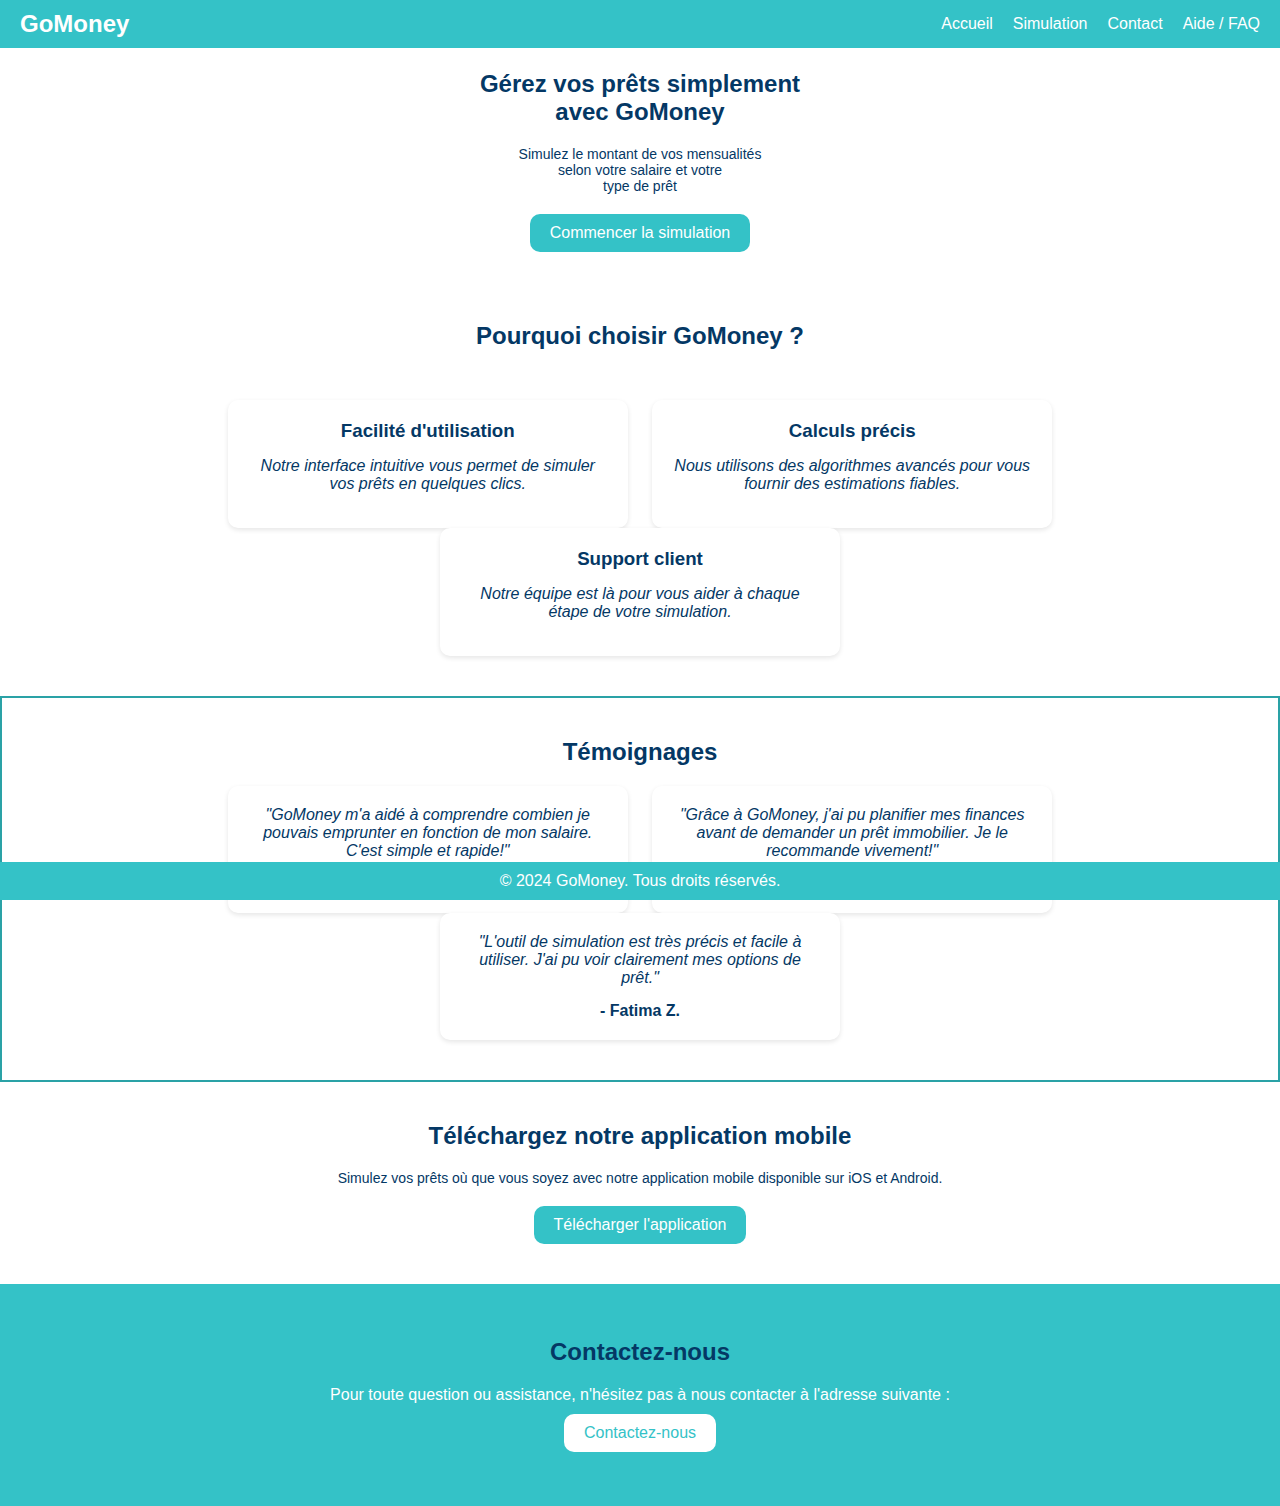
<file: index.html>
<!DOCTYPE html>
<html lang="en">
<head>
    <meta charset="UTF-8">
    <meta name="viewport" content="width=device-width, initial-scale=1.0">
    <title>GoMoney</title>
    <link rel="stylesheet" href="style.css">
</head>
<body>
    <header>
      <nav>
        <h1 id="logo">GoMoney</h1>
        <div class="nav-links">
          <button class="menu" onclick="menu.hidden^=1">☰</button>
          <ul id="menu" hidden>
            <li><a href="index.html">Accueil</a></li>
            <li><a href="simulation.html">Simulation</a></li>
            <li><a href="contct.html">Contact</a></li>
            <li><a href="about.html">Aide / FAQ</a></li>
          </ul>
        </div>
      </nav>
    </header>
    <section>
      <div class="content">
        <h2>Gérez vos prêts simplement <br> avec GoMoney</h2>
        <p>Simulez le montant de vos  mensualités <br>selon votre salaire et votre <br> type de prêt</p>
        <button class="commance"><a href="simulation.html">Commencer la simulation</a></button>
      </div>
    </section>
    <section class="info">
      <div class="info-content">
        <h2>Pourquoi choisir GoMoney ?</h2>
        <div class="card">
            <h3>Facilité d'utilisation</h3>
            <p>Notre interface intuitive vous permet de simuler vos prêts en quelques clics.</p>
        </div>
        <div class="card"> 
            <h3>Calculs précis</h3>
            <p>Nous utilisons des algorithmes avancés pour vous fournir des estimations fiables.</p>
        </div>
        <div class="card">
            <h3>Support client</h3>
            <p>Notre équipe est là pour vous aider à chaque étape de votre simulation.</p>
        </div>
      </div>
    </section>
    <section class="temoignages">
      <div class="testimonials">
        <h2>Témoignages</h2>
        <div class="testimonial-card">
            <p>"GoMoney m'a aidé à comprendre combien je pouvais emprunter en fonction de mon salaire. C'est simple et rapide!"</p>
            <h4>- Sarah L.</h4>
        </div>
        <div class="testimonial-card">
            <p>"Grâce à GoMoney, j'ai pu planifier mes finances avant de demander un prêt immobilier. Je le recommande vivement!"</p>
            <h4>- Ahmed R.</h4>
        </div>
        <div class="testimonial-card">
            <p>"L'outil de simulation est très précis et facile à utiliser. J'ai pu voir clairement mes options de prêt."</p>
            <h4>- Fatima Z.</h4>
        </div>
      </div>
    </section>
    <section>
      <div class="download-app">
        <h2>Téléchargez notre application mobile</h2>
        <p>Simulez vos prêts où que vous soyez avec notre application mobile disponible sur iOS et Android.</p>
        <button class="download">Télécharger l'application</button>
      </div>
    </section>
    <section>
      <div class="contact">
        <h2>Contactez-nous</h2>
        <p>Pour toute question ou assistance, n'hésitez pas à nous contacter à l'adresse suivante :</p>
        <button class="contact"><a href="contct.html" style="text-decoration: none;color:#34c2c7;">Contactez-nous</a></button>
    </section>

    <footer>
      <p>© 2024 GoMoney. Tous droits réservés.</p>
    </footer>
</body>
</html>
</file>
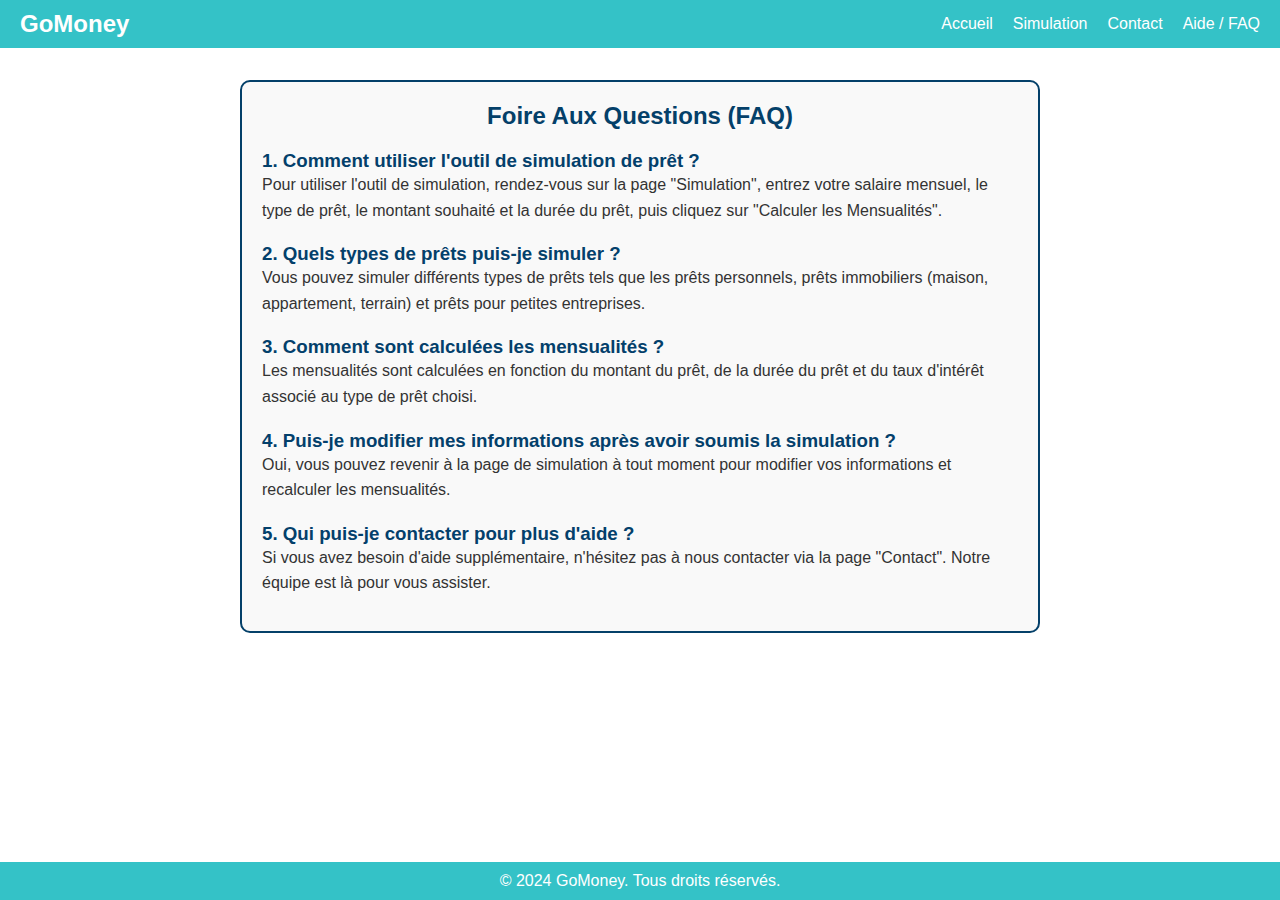
<file: Aide.html>
<!DOCTYPE html>
<html lang="en">
<head>
    <meta charset="UTF-8">
    <meta name="viewport" content="width=device-width, initial-scale=1.0">
    <title>Aide / FAQ</title>
    <link rel="stylesheet" href="style.css">
    <style>
        .aide {
            max-width: 800px;
            margin: 50px auto;
            padding: 20px;
            border: 2px solid #044069;
            border-radius: 10px;
            background-color: #f9f9f9;
        }
        .aide h2 {
            text-align: center;
            color: #044069;
        }
        .aide h3 {
            color: #03406b;
            margin-top: 20px;
        }
        .aide p {
            margin-bottom: 15px;
            line-height: 1.6;
            color: #333333;
        }
    </style>
</head>
<body>
    <header>
        <nav>
            <h1 id="logo">GoMoney</h1>
            <div class="nav-links">
            <button class="menu" onclick="menu.hidden^=1">☰</button>
            <ul id="menu" hidden>
                <li><a href="index.html">Accueil</a></li>
                <li><a href="simulation.html">Simulation</a></li>
                <li><a href="contct.html">Contact</a></li>
                <li><a href="about.html">Aide / FAQ</a></li>
            </ul>
            </div>
        </nav>
    </header>
    <div class="aide">
        <h2>Foire Aux Questions (FAQ)</h2>
        <h3>1. Comment utiliser l'outil de simulation de prêt ?</h3>
        <p>Pour utiliser l'outil de simulation, rendez-vous sur la page "Simulation", entrez votre salaire mensuel, le type de prêt, le montant souhaité et la durée du prêt, puis cliquez sur "Calculer les Mensualités".</p>

        <h3>2. Quels types de prêts puis-je simuler ?</h3>
        <p>Vous pouvez simuler différents types de prêts tels que les prêts personnels, prêts immobiliers (maison, appartement, terrain) et prêts pour petites entreprises.</p>

        <h3>3. Comment sont calculées les mensualités ?</h3>
        <p>Les mensualités sont calculées en fonction du montant du prêt, de la durée du prêt et du taux d'intérêt associé au type de prêt choisi.</p>

        <h3>4. Puis-je modifier mes informations après avoir soumis la simulation ?</h3>
        <p>Oui, vous pouvez revenir à la page de simulation à tout moment pour modifier vos informations et recalculer les mensualités.</p>

        <h3>5. Qui puis-je contacter pour plus d'aide ?</h3>
        <p>Si vous avez besoin d'aide supplémentaire, n'hésitez pas à nous contacter via la page "Contact". Notre équipe est là pour vous assister.</p>
    </div>
    <footer>
        <p>© 2024 GoMoney. Tous droits réservés.</p>
    </footer>
</body>
</html>
</file>
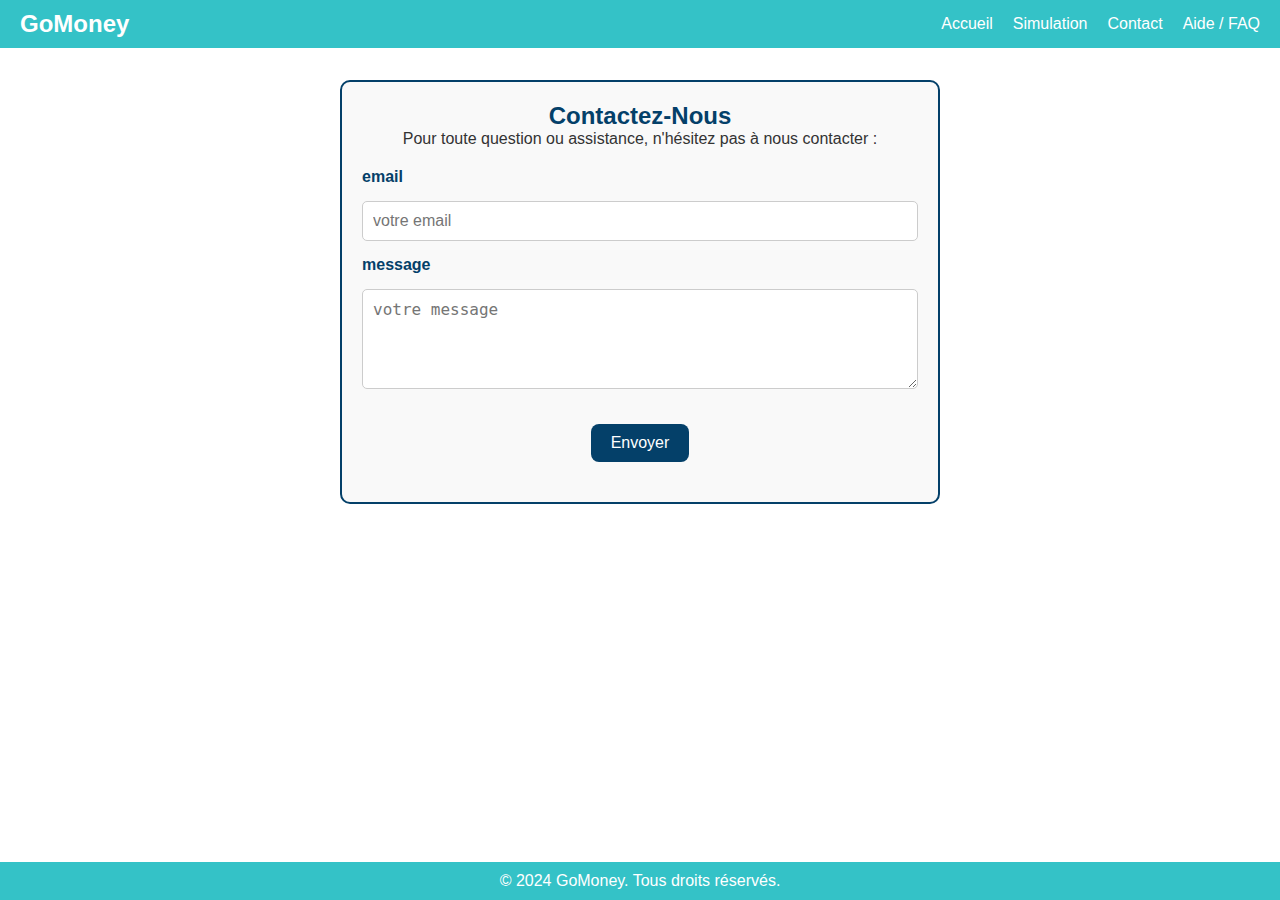
<file: contct.html>
<!DOCTYPE html>
<html lang="en">
<head>
    <meta charset="UTF-8">
    <meta name="viewport" content="width=device-width, initial-scale=1.0">
    <title>contact</title>
    <link rel="stylesheet" href="style.css">
</head>
<style>
    .contacts {
        max-width: 600px;
        margin: 50px auto;
        padding: 20px;
        border: 2px solid #044069;
        border-radius: 10px;
        background-color: #f9f9f9;
    }
    .contacts h2 {
        text-align: center;
        color: #044069;
    }
    .contacts p {
        text-align: center;
        margin-bottom: 20px;
        color: #333333;
    }
    .contact-details {
        display: flex;
        flex-direction: column;
        gap: 15px;
    }
    .contact-details label {
        font-weight: bold;
        color: #044069;
    }
    .contact-details input,
    .contact-details textarea {
        padding: 10px;
        border: 1px solid #ccc;
        border-radius: 5px;
        font-size: 1rem;
    }
    .contact-details textarea {
        resize: vertical;
        height: 100px;
    }
    .btns {
        margin: 20px auto;
        background-color: #044069;
        color: white;
        border: none;
        padding: 10px 20px;
        border-radius: 8px;
        font-size: 1rem;
        cursor: pointer;
    }
    .btns:hover {
        background-color: #03314a;
    }
</style>
<body>
    <header>
        <nav>
            <h1 id="logo">GoMoney</h1>
            <div class="nav-links">
            <button class="menu" onclick="menu.hidden^=1">☰</button>
            <ul id="menu" hidden>
                <li><a href="index.html">Accueil</a></li>
                <li><a href="simulation.html">Simulation</a></li>
                <li><a href="contct.html">Contact</a></li>
                <li><a href="about.html">Aide / FAQ</a></li>
            </ul>
            </div>
        </nav>
        </header>
        <div class="contacts">
            <h2>Contactez-Nous</h2>
            <p>Pour toute question ou assistance, n'hésitez pas à nous contacter :</p>
            <div class="contact-details">
                <label for="">email</label>
                <input type="email" placeholder="votre email">
                <label for="">message</label>
                <textarea placeholder="votre message"></textarea>
                <button class="btns">Envoyer</button>
            </div>
        </div>
        <footer>
            <p>© 2024 GoMoney. Tous droits réservés.</p>
        </footer>
</body>
</html>
</file>
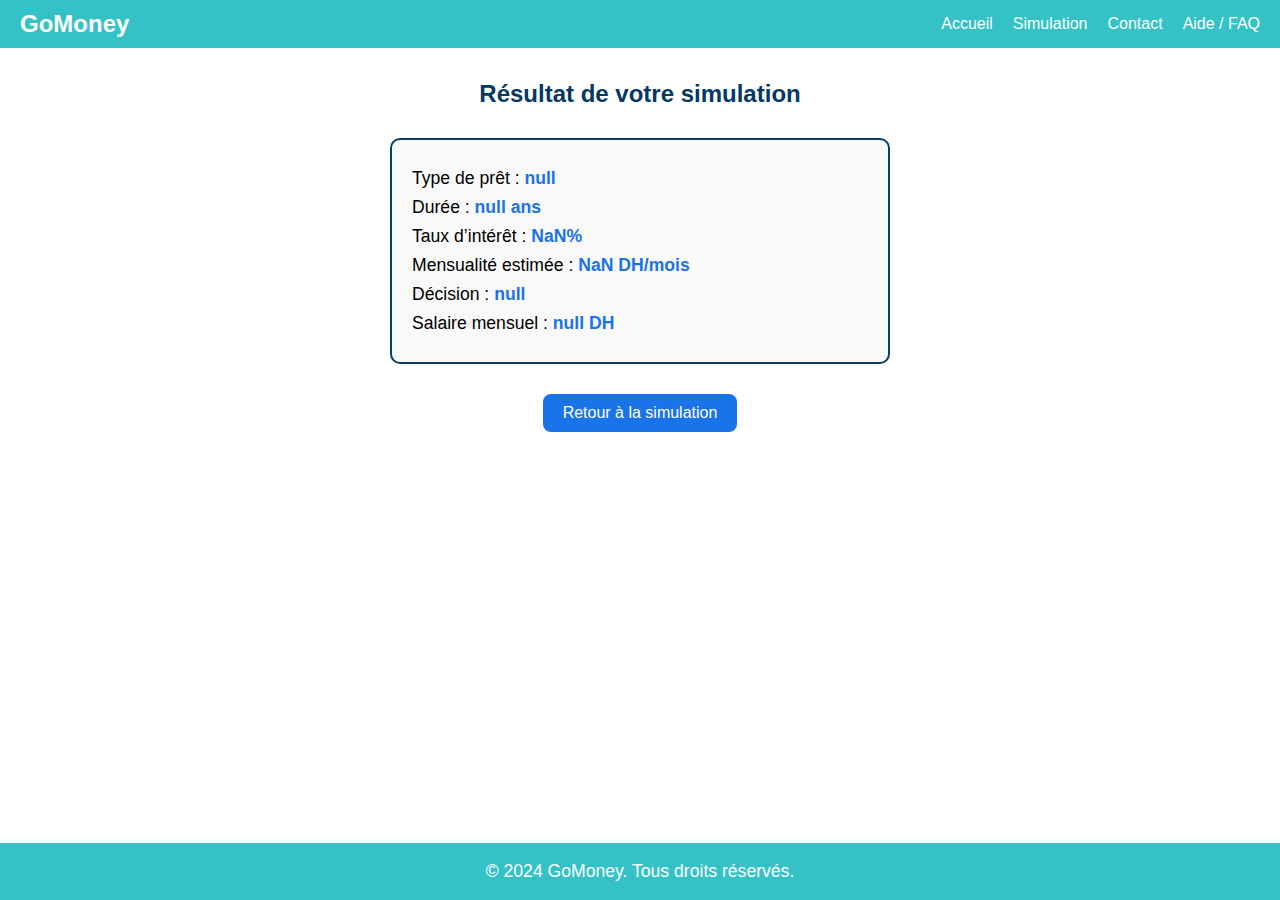
<file: result.html>
<!DOCTYPE html>
<html lang="en">
<head>
    <meta charset="UTF-8">
    <meta name="viewport" content="width=device-width, initial-scale=1.0">
    <title>Result</title>
    <link rel="stylesheet" href="style.css">
</head>
<style>
    h2 {
        text-align: center;
        margin-top: 50px;
        color: rgb(4, 56, 101);
    }
    .return {
        display: block;
        margin: 20px auto;
        padding: 10px 20px;
        background-color: #044069;
        color: #fff;
        border: none;
        border-radius: 5px;
        text-decoration: none;
        font-size: 16px;
        cursor: pointer;
        margin-bottom: 10px;
        min-width: 200px;
    }
    .return a {
        color: #fff;
        text-decoration: none;
    }
    .return:hover {
        background-color: #03314a;
    }
    #result {
      max-width: 500px;
      margin: 30px auto;
      padding: 20px;
      border: 2px solid #044069;
      border-radius: 10px;
      background-color: #f9f9f9;
    }
    p {
      font-size: 1.1rem;
      margin: 8px 0;
    }

    strong {
      color: #1a73e8;
    }
    .btn {
      display: block;
      margin: 20px auto;
      background-color: #1a73e8;
      color: white;
      border: none;
      padding: 10px 20px;
      border-radius: 8px;
      font-size: 1rem;
      cursor: pointer;
      transition: 0.3s;
    }

    .btn:hover {
      background-color: #155fc1;
    }
</style>
<body>
    <header>
      <nav>
        <h1 id="logo">GoMoney</h1>
        <div class="nav-links">
         <button class="menu" onclick="menu.hidden^=1">☰</button>
          <ul id="menu" hidden>
            <li><a href="index.html">Accueil</a></li>
            <li><a href="simulation.html">Simulation</a></li>
            <li><a href="contct.html">Contact</a></li>
            <li><a href="about.html">Aide / FAQ</a></li>
          </ul>
        </div>
      </nav>
    </header>
    <div class="buttons">
    <h2>Résultat de votre simulation</h2>
        <div id="result"></div>

  <button class="btn" onclick="retour()"> Retour à la simulation</button>
    <script >
       const typePret = localStorage.getItem("typePret");
    const dureePret = localStorage.getItem("dureePret");
    const tauxInteret = parseFloat(localStorage.getItem("tauxInteret"));
    const mensualite = parseFloat(localStorage.getItem("mensualite"));

    document.getElementById("result").innerHTML = `
      <p> Type de prêt : <strong>${typePret}</strong></p>
      <p> Durée : <strong>${dureePret} ans</strong></p>
      <p> Taux d’intérêt : <strong>${(tauxInteret * 100).toFixed(1)}%</strong></p>
      <p> Mensualité estimée : <strong>${mensualite.toFixed(2)} DH/mois</strong></p>
      <p> Décision : <strong>${localStorage.getItem("decision")}</strong></p>
      <p> Salaire mensuel : <strong>${localStorage.getItem("salaire")} DH</strong></p>
    `;

    function retour() {
      window.location.href = "simulation.html";
    }
    </script>
    <footer>
      <p>© 2024 GoMoney. Tous droits réservés.</p>
    </footer>
</body>
</html>
</file>
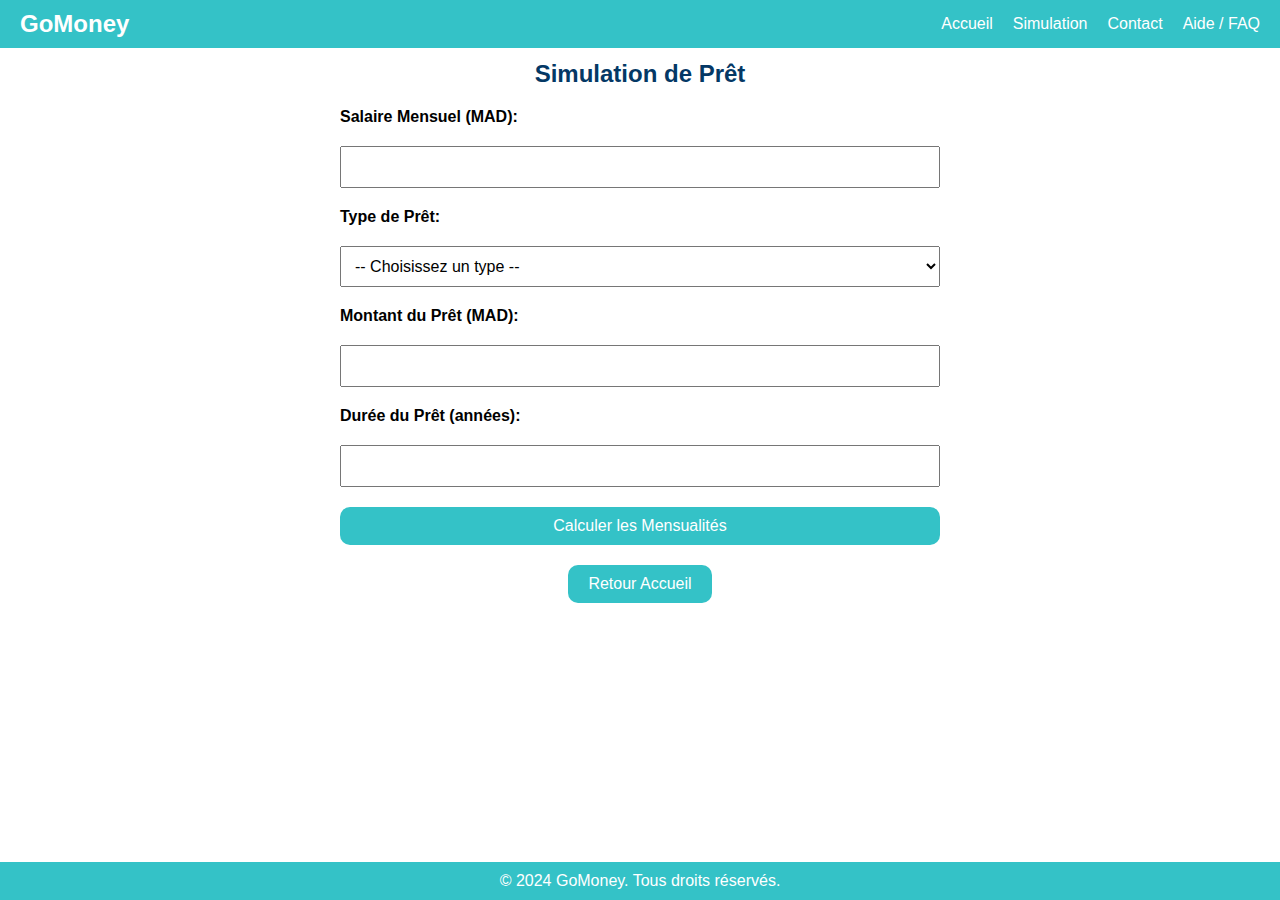
<file: simulation.html>
<!DOCTYPE html>
<html lang="en">
<head>
    <meta charset="UTF-8">
    <meta name="viewport" content="width=device-width, initial-scale=1.0">
    <title>Simulation</title>
    <link rel="stylesheet" href="style.css">
</head>
<body>
    <header>
      <nav>
        <h1 id="logo">GoMoney</h1>
        <div class="nav-links">
          <button class="menu" onclick="menu.hidden^=1">☰</button>
          <ul id="menu" hidden>
            <li><a href="index.html">Accueil</a></li>
            <li><a href="simulation.html">Simulation</a></li>
            <li><a href="contct.html">Contact</a></li>
            <li><a href="Aide.html">Aide / FAQ</a></li>
          </ul>
        </div>
      </nav>
    </header>
    <section id="simulation">
  <div class="simulation-content">
    <h2>Simulation de Prêt</h2>
    <form id="loanForm">
      <label for="salary">Salaire Mensuel (MAD):</label>
      <input type="number" id="salary" name="salary" required>

      <label for="loanType">Type de Prêt:</label>
      <select id="loanType" name="loanType" required>
        <option value="">-- Choisissez un type --</option>
        <option value="Personnel">Prêt Personnel</option>
        <option value="Maison">Prêt Maison</option>
        <option value="Appartement">Prêt Appartement</option>
        <option value="Terrain">Terrain</option>
        <option value="Petite entreprise">Petite entreprise</option>
      </select>

      <label for="loanAmount">Montant du Prêt (MAD):</label>
      <input type="number" id="loanAmount" name="loanAmount" required>

      <label for="loanTerm">Durée du Prêt (années):</label>
      <input type="number" id="loanTerm" name="loanTerm" required>

      <button type="submit" >Calculer les Mensualités</button>
    </form>
  </div>
</section>

<div class="Return">
  <button><a href="index.html">Retour Accueil</a></button>
</div>

<footer>
  <p>© 2024 GoMoney. Tous droits réservés.</p>
</footer>

<script>
  document.getElementById("loanForm").addEventListener("submit", function (event) {
    event.preventDefault(); 

    const salaire = parseFloat(document.getElementById('salary').value);
    const typePret = document.getElementById('loanType').value;
    const montantPret = parseFloat(document.getElementById('loanAmount').value);
    const dureePret = parseFloat(document.getElementById('loanTerm').value);

    let tauxInteret;

    if (typePret === 'Personnel')
       tauxInteret = 0.09;
    else if (typePret === 'Maison') tauxInteret = 0.04;
    else if (typePret === 'Appartement') tauxInteret = 0.045;
    else if (typePret === 'Terrain') tauxInteret = 0.055;
    else if (typePret === 'Petite entreprise') tauxInteret = 0.07;
    else return alert("Veuillez choisir un type de prêt valide.");

    const mensualite = (montantPret * (tauxInteret / 12)) / (1 - Math.pow(1 + tauxInteret / 12, -dureePret * 12));
    let decision;
      if (mensualite < salaire * 0.4) {
        decision = "accepté";
      } else {
        decision = "refusé";
      }

    localStorage.setItem("typePret", typePret);
    localStorage.setItem("dureePret", dureePret);
    localStorage.setItem("tauxInteret", tauxInteret);
    localStorage.setItem("mensualite", mensualite);
    localStorage.setItem("decision", decision);
    localStorage.setItem("salaire", salaire);

    window.location.href = "result.html";
  });
</script>
</body>
</html>
</file>
<file: style.css>
*{
  margin: 0;
  padding: 0;
  box-sizing: border-box;
}
body{
  font-family: arieal,sans-serif
}
header{
  background-color:#34c2c7;
  color: #ffffff;
  padding: 15px 20px;
}
nav{
  display: flex;
  justify-content: space-between;
  align-items: center;
  position: fixed;
  width: 100%;
  top: 0;
  left: 0;
  padding: 10px 20px;
  background-color: #34c2c7;
  z-index: 1000;
}
#logo{
  font-size: 24px;
  font-weight: bold;
}
.menu{
  font-size: 24px;
  background: none;
  border: none;
  color: #ffffff;
  cursor: pointer;
}
nav ul{
  list-style: none;
  gap: 20px;
}
#menu li{
    margin: 10px 0;
    padding: 3px 0;
}
#menu li:hover{
    text-decoration: underline;
    color: #000000;
}
#menu{
  top: 50px;
  left: 0;
  flex-direction: column;
  position: fixed;
  width: 100%;
  background-color: #34c2c7;
  padding-bottom: 10px;
  margin-right: 20px;
  text-align: center;

}
#menu a{
    color: #ffffff;
    text-decoration: none;
    font-size: 16px;
}
.commance:focus{
  outline: none;
}
.commance:hover{
  color: #000000;
}
.content{
  text-align: center;
}
.content h2{
  margin: 20px 0;
  padding-top: 20px;
  color: rgb(4, 56, 101);
  gap: 10px;
}
.content p{
  margin: 20px ;
  color: rgb(4, 56, 101);
  font-size: 14px;
}
.content button a{
  text-decoration: none;
  color: #ffffff;
}
.content button{
  background-color: #34c2c7;
  border: none;
  padding: 10px 20px;
  cursor: pointer;
  font-size: 16px;
  border-radius: 10px;
}

.content button:hover{
  background-color: #2aa2a6;
}
.info{
  padding: 40px 20px;
  text-align: center;
}
.info h2{
  margin-bottom: 20px;
  color: rgb(4, 56, 101);
  gap: 10px;
  padding: 30px 0;
}

.card{
  max-width: 400px;
  margin: 0 auto 20px auto;
  background-color: #ffffff;
  padding: 20px;
  border-radius: 10px;
  box-shadow: 0 2px 5px rgba(0,0,0,0.1);
}
.card h3{
  margin-bottom: 15px;
  color: rgb(4, 56, 101);
}
.card p{
  font-style: italic;
  margin-bottom: 15px;
  color: rgb(4, 56, 101);
}
.temoignages{
  border: #2aa2a6 2px solid;
  padding: 40px 20px;
  text-align: center;
}
.temoignages h2{
  margin-bottom: 20px;
  color: rgb(4, 56, 101);
  gap: 10px;
}
.temoignages .testimonial-card{
  max-width: 400px;
  margin: 0 auto 20px auto;
  background-color: #ffffff;
  padding: 20px;
  border-radius: 10px;
  box-shadow: 0 2px 5px rgba(0,0,0,0.1);
}
.testimonial-card p{
  font-style: italic;
  margin-bottom: 15px;
  color: rgb(4, 56, 101);
}
.testimonial-card h4{
  font-weight: bold;
  color: rgb(4, 56, 101);
}
.download-app{
  text-align: center;
  padding: 40px 20px;
}
.download-app h2{
  margin-bottom: 20px;
  color: rgb(4, 56, 101);
  gap: 10px;
}
.download-app p{
  margin-bottom: 20px;
  color: rgb(4, 56, 101);
  font-size: 14px;
}
.download-app .download{
  display: inline-block;
  margin: 0 10px;
  padding: 10px 20px;
  background-color: #34c2c7;
  color: #ffffff;
  text-decoration: none;
  border-radius: 10px;
  font-size: 16px;
  border: none;
}
.download-app .download:hover{
  opacity: 0.8;
}

/*contact section styles*/
.contact{
  background-color: #34c2c7;
  color: #ffffff;
  text-align: center;
  padding: 54px 20px;
}
.contact h2{
  margin-bottom: 20px;
  color: rgb(4, 56, 101);
  gap: 10px;
}
.contact p{
  margin-bottom: 10px;
}
.contact a{
  color: #ffffff;
  text-decoration: none;
}
.contact a:hover{
  text-decoration: underline;
}
.contact button{
  background-color: #ffffff;
  color: #34c2c7;
  border: none;
  padding: 10px 20px;
  cursor: pointer;
  font-size: 16px;
  border-radius: 10px;
}
.contact button:hover{
  background-color: #f0f0f0;
}
footer{
  background-color: #34c2c7;
  color: #ffffff;
  text-align: center;
  padding: 10px;
  position: fixed;
  bottom: 0;
  width: 100%;
}
/* Simulation Page Styles */
.simulation-content{
  max-width: 450px;
  margin: 0 auto;
  text-align: center;
  padding: 30px 0 0 0;
}
.simulation-content h2{
  margin-bottom: 20px;
  color: rgb(4, 56, 101);
  gap: 10px;
}
.simulation-content form{
  display: flex;
  flex-direction: column;
  gap: 15px;
}
.simulation-content label{
  text-align: left;
  font-weight: bold;
}
.simulation-content input, .simulation-content select{
  padding: 10px;
  font-size: 16px;
}
.simulation-content button{
  background-color: #34c2c7;
  border: none;
  padding: 10px;
  cursor: pointer;
  font-size: 16px;
  border-radius: 10px;
  color: #ffffff;
}
.simulation-content button:hover{
  background-color: #2aa2a6;
}
.simulation-content button a{
  text-decoration: none;
  color: #ffffff;
}
.Return{
  text-align: center;
  margin-top: 20px;
}
.Return button{
  background-color: #34c2c7;
  border: none;
  padding: 10px 20px;
  cursor: pointer;
  font-size: 16px;
  border-radius: 10px;
}
.Return button a{
  text-decoration: none;
  color: #ffffff;
}
.Return button:hover{
  background-color: #2aa2a6;
}
.simulation-content .result{
  margin-top: 20px;
  font-size: 18px;
  font-weight: bold;
  color: rgb(4, 56, 101);
}
@media (min-width: 768px){
  .menu{
    display: none;
  }
nav ul{
  list-style: none;
  gap: 20px;
}
#menu li{
    margin: 0;
    padding: 0;
}
#menu li:hover{
    text-decoration: underline;
    color: #000000;
}
#menu{
  top: 0;
  left: auto;
  flex-direction: row;
  position: relative;
  width: auto;
  background-color: transparent;
  padding: 0;
  margin: 0;
  text-align: left;
  display: flex;
}
#menu a{
    color: #ffffff;
    text-decoration: none;
    font-size: 16px;
}
  ul li a:hover{
    text-decoration: underline;
    color: #000000;
  }
  .info .card{
    max-width: 400px;
    display: inline-block;
    margin: 0 10px;
  }
  .temoignages .testimonial-card{
    max-width: 400px;
    display: inline-block;
    margin: 0 10px;
  }
  .simulation-content{
    max-width: 600px;
  }
  .simulation-content form{
    gap: 20px;
  }

}
</file>
